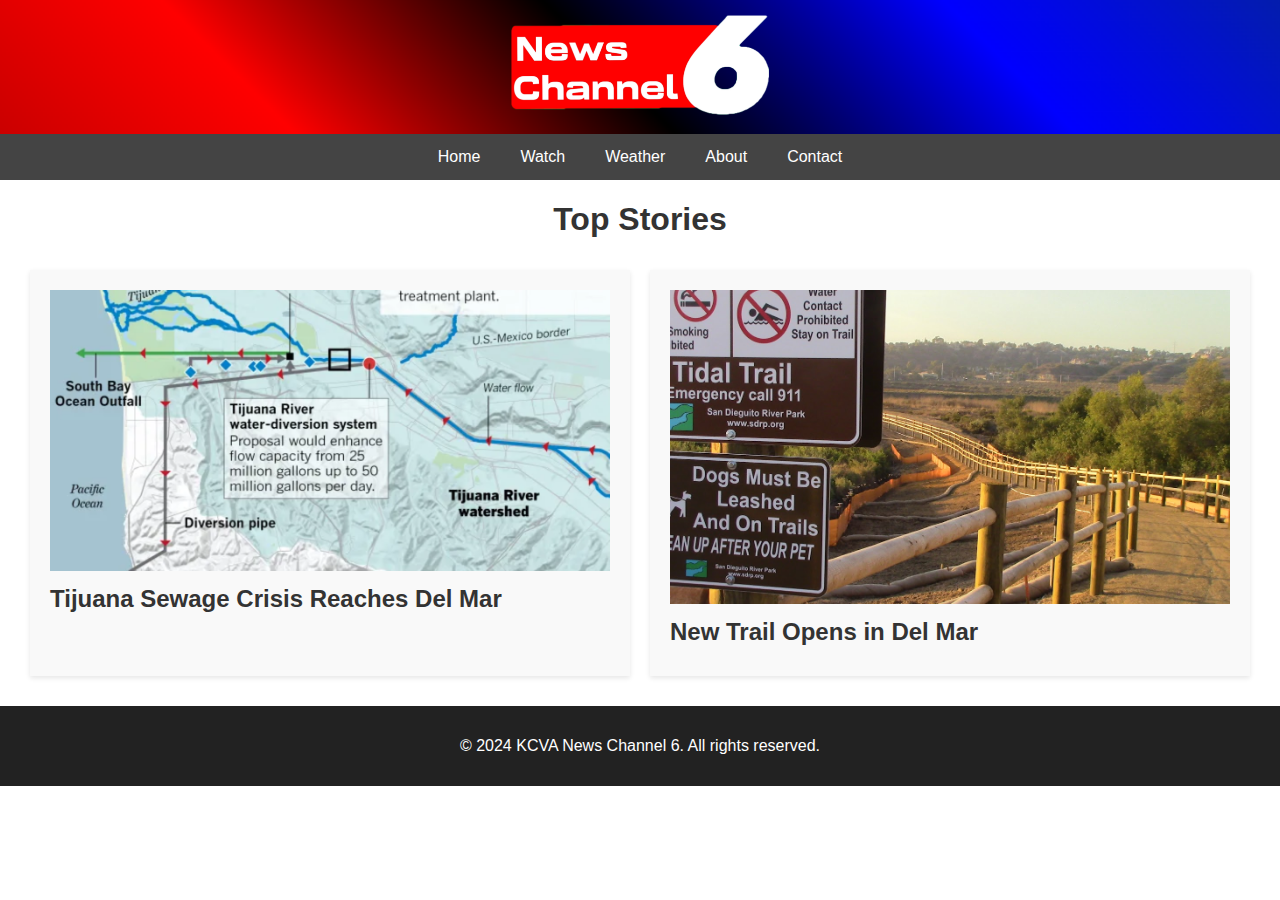
<file: index.html>
<!DOCTYPE html>
<html lang="en">

<head>
    <link rel="icon" href="assets/icon.png">
    <meta charset="UTF-8">
    <meta name="viewport" content="width=device-width, initial-scale=1.0">
    <title>KCVA News Channel 6</title>
    <style>
        body {
            font-family: Arial, sans-serif;
            margin: 0;
            padding: 0;
            color: #333;
        }

        header {
            background: url(assets/background.png);
            background-position: center;
            background-size: cover;
            color: #fff;
            padding: 15px 20px;
            text-align: center;
        }

        header h1 {
            margin: 0;
        }

        nav {
            background-color: #444;
            overflow: hidden;
            display: flex;
            justify-content: center;
        }

        nav a {
            color: white;
            text-decoration: none;
            padding: 14px 20px;
            text-align: center;
        }

        nav a:hover {
            background-color: #555;
        }

        .content {
            display: flex;
            flex-wrap: wrap;
            margin: 20px;
        }

        .content .article {
            flex: 1 1 calc(33.333% - 40px);
            margin: 10px;
            padding: 20px;
            background-color: #f9f9f9;
            box-shadow: 0 2px 5px rgba(0, 0, 0, 0.1);
        }

        .content .article img {
            max-width: 100%;
            height: auto;
        }

        .content .article h2 {
            font-size: 1.5em;
            margin: 10px 0;
        }

        main h1 {
            display: flex;
            justify-content: center;
        }

        .content .article p {
            margin: 10px 0;
        }

        footer {
            text-align: center;
            padding: 15px;
            background-color: #222;
            color: #fff;
        }

        .videos-page {
            padding: 20px;
        }

        .videos-page h2 {
            text-align: center;
            margin-bottom: 20px;
        }

        .video-embed {
            margin: 20px auto;
            max-width: 800px;
            text-align: center;
        }

        .video-embed iframe {
            width: 100%;
            height: 450px;
            border: none;
        }
    </style>
</head>

<body>
    <header>
        <img src="assets/news_channel_6.png" height="100">
    </header>
    <nav>
        <a href="index.html">Home</a>
        <a href="watch.html">Watch</a>
        <a href="weather.html">Weather</a>
        <a href="about.html">About</a>
        <a href="contact.html">Contact</a>
    </nav>
    <main>
        <h1>Top Stories</h1>
        <div class="content">
            <div class="article">
                <a href="news_article_1.html">
                <img src="assets/news_article_1.png" alt="News Thumbnail">
                </a>
                <h2>Tijuana Sewage Crisis Reaches Del Mar</h2>
            </div>
            <div class="article">
                <a href="news_article_2.html">
                <img src="assets/news_article_2.png" alt="News Thumbnail">
                </a>
                <h2>New Trail Opens in Del Mar</h2>
            </div>
        </div>
    </main>
    <footer>
        <p>&copy; 2024 KCVA News Channel 6. All rights reserved.</p>
    </footer>
</body>

</html>
</file>
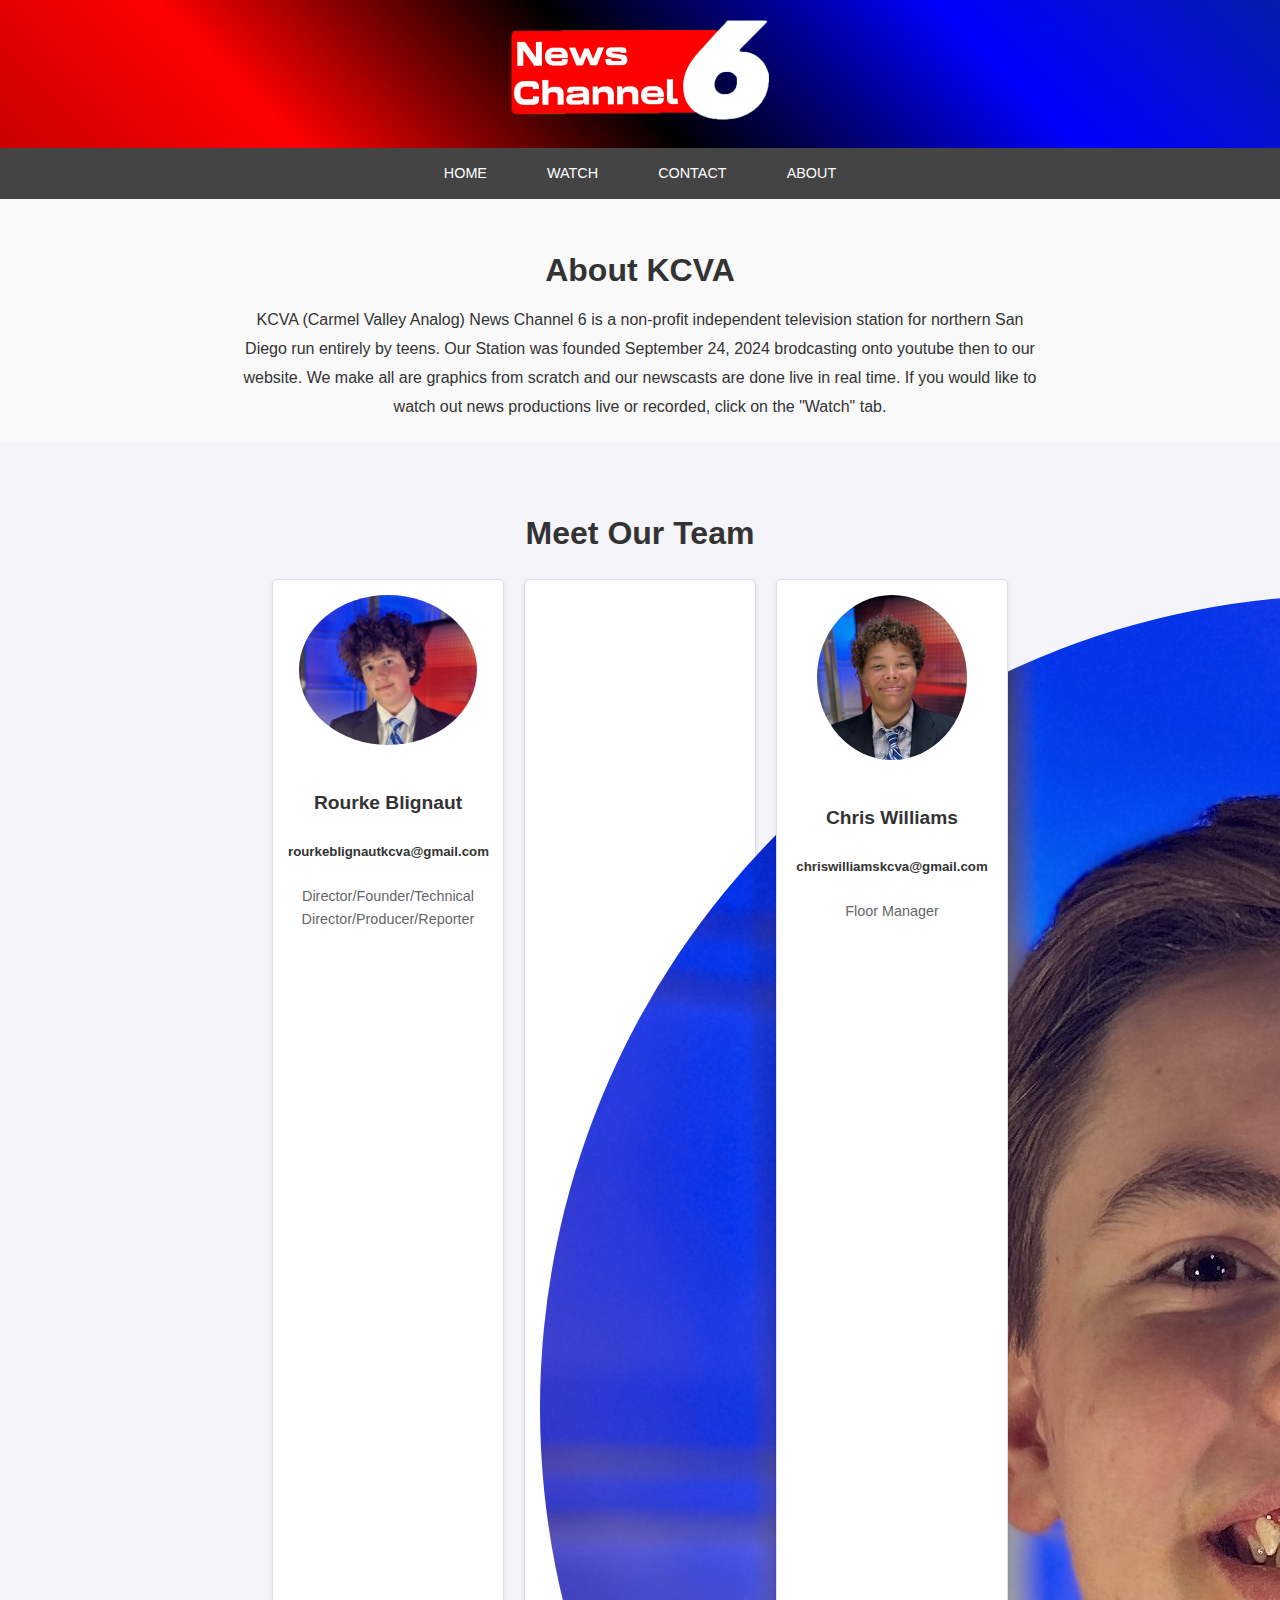
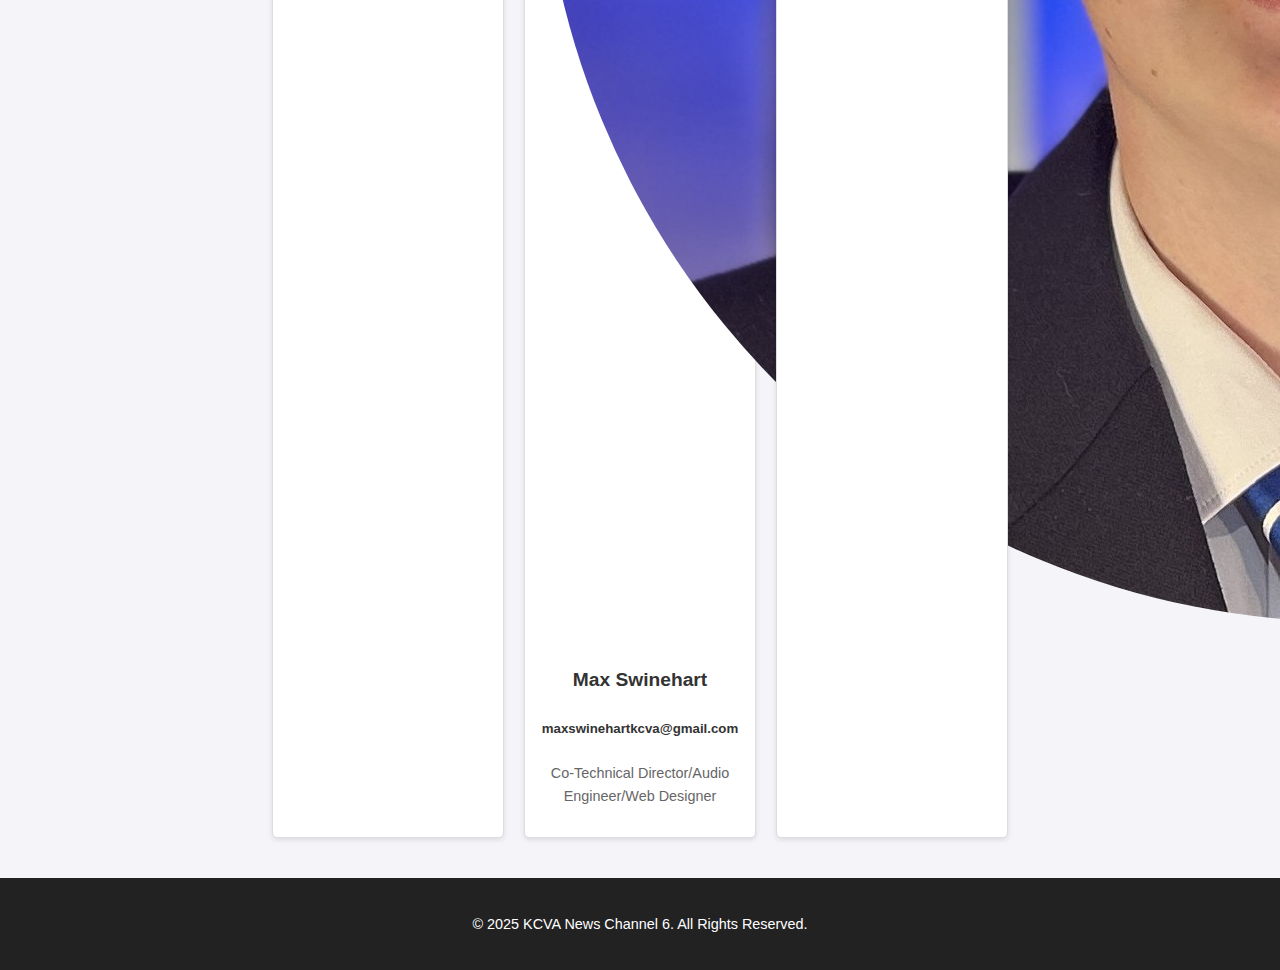
<file: about.html>
<!DOCTYPE html>
<html lang="en">

<head>
    <link rel="icon" href="images/favicon.png">
    <meta charset="UTF-8">
    <meta name="viewport" content="width=device-width, initial-scale=1.0">
    <title>About Us</title>
    <link rel="stylesheet" href="styles.css">
</head>

<body>
    <header>
        <img src="images/header_image.png" alt="News Header" height="100px">
    </header>
    <nav>
        <a href="index.html">Home</a>
        <a href="watch.html">Watch</a>
        <a href="contact.html">Contact</a>
        <a href="about.html" class="active">About</a>
    </nav>
    <main>
        <section class="about-intro">
            <h2>About KCVA</h2>
            <p>KCVA (Carmel Valley Analog) News Channel 6 is a non-profit independent television station for northern San Diego run entirely by teens. Our Station was founded September 24, 2024 brodcasting onto youtube then to our website. We make all are graphics from scratch and our newscasts are done live in real time. If you would like to watch out news productions live or recorded, click on the "Watch" tab.</p>
        </section>

        <section class="team">
            <h2>Meet Our Team</h2>
            <div class="team-members">
                <div class="member">
                    <img src="images/rourke_pfp.png" alt="Team Member" height="150px">
                    <h4>Rourke Blignaut</h4>
                    <h5><a href="mailto:rourkeblignautkcva@gmail.com">rourkeblignautkcva@gmail.com</a></h5>
                    <p>Director/Founder/Technical Director/Producer/Reporter</p>
                </div>
                <div class="member">
                    <img src="images/max_pfp.png" alt="Team Member">
                    <h4>Max Swinehart</h4>
                    <h5><a href="mailto:maxswinehartkcva@gmail.com">maxswinehartkcva@gmail.com</a></h5>
                    <p>Co-Technical Director/Audio Engineer/Web Designer</p>
                </div>
                <div class="member">
                    <img src="images/chris_pfp.png" alt="Team Member">
                    <h4>Chris Williams</h4>
                    <h5><a href="mailto:chriswilliamskcva@gmail.com">chriswilliamskcva@gmail.com</a></h5>
                    <p>Floor Manager</p>
                </div>
            </div>
        </section>
    </main>
    <footer>
        <p>&copy; 2025 KCVA News Channel 6. All Rights Reserved.</p>
    </footer>
</body>

</html>
</file>
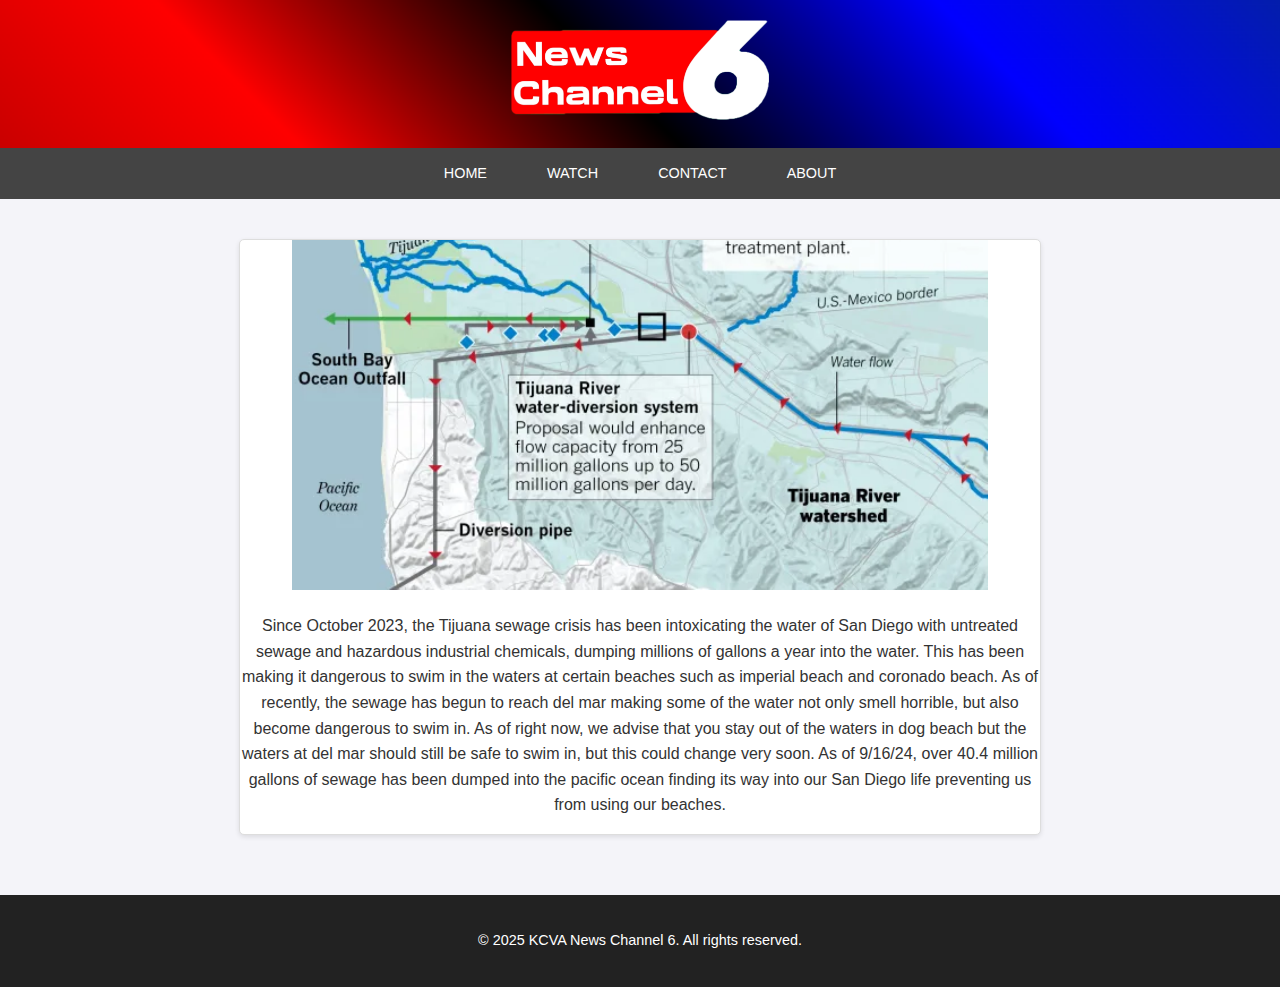
<file: article_1.html>
<!DOCTYPE html>
<html lang="en">

<head>
    <link rel="icon" href="images/favicon.png">
    <meta charset="UTF-8">
    <meta name="viewport" content="width=device-width, initial-scale=1.0">
    <title>Watch Live</title>
    <link rel="stylesheet" href="styles.css">
</head>

<body>
    <header>
        <img src="images/header_image.png" height="100">
    </header>
    <nav>
        <a href="index.html">Home</a>
        <a href="watch.html">Watch</a>
        <a href="contact.html">Contact</a>
        <a href="about.html">About</a>
    </nav>
    <main class="videos-page">
        <div class="video-embed">
            <img src="images/article_1_image.png" height="350">
            <p>Since October 2023, the Tijuana sewage crisis has been intoxicating the water of San Diego with untreated sewage and hazardous industrial chemicals, dumping millions of gallons a year into the water. This has been making it dangerous to swim in the waters at certain beaches such as imperial beach and coronado beach. As of recently, the sewage has begun to reach del mar making some of the water not only smell horrible, but also become dangerous to swim in. As of right now, we advise that you stay out of the waters in dog beach but the waters at del mar should still be safe to swim in, but this could change very soon. As of 9/16/24, over 40.4 million gallons of sewage has been dumped into the pacific ocean finding its way into our San Diego life preventing us from using our beaches. </p>
        </div>
    </main>
    <footer>
        <p>&copy; 2025 KCVA News Channel 6. All rights reserved.</p>
    </footer>
</body>

</html>
</file>
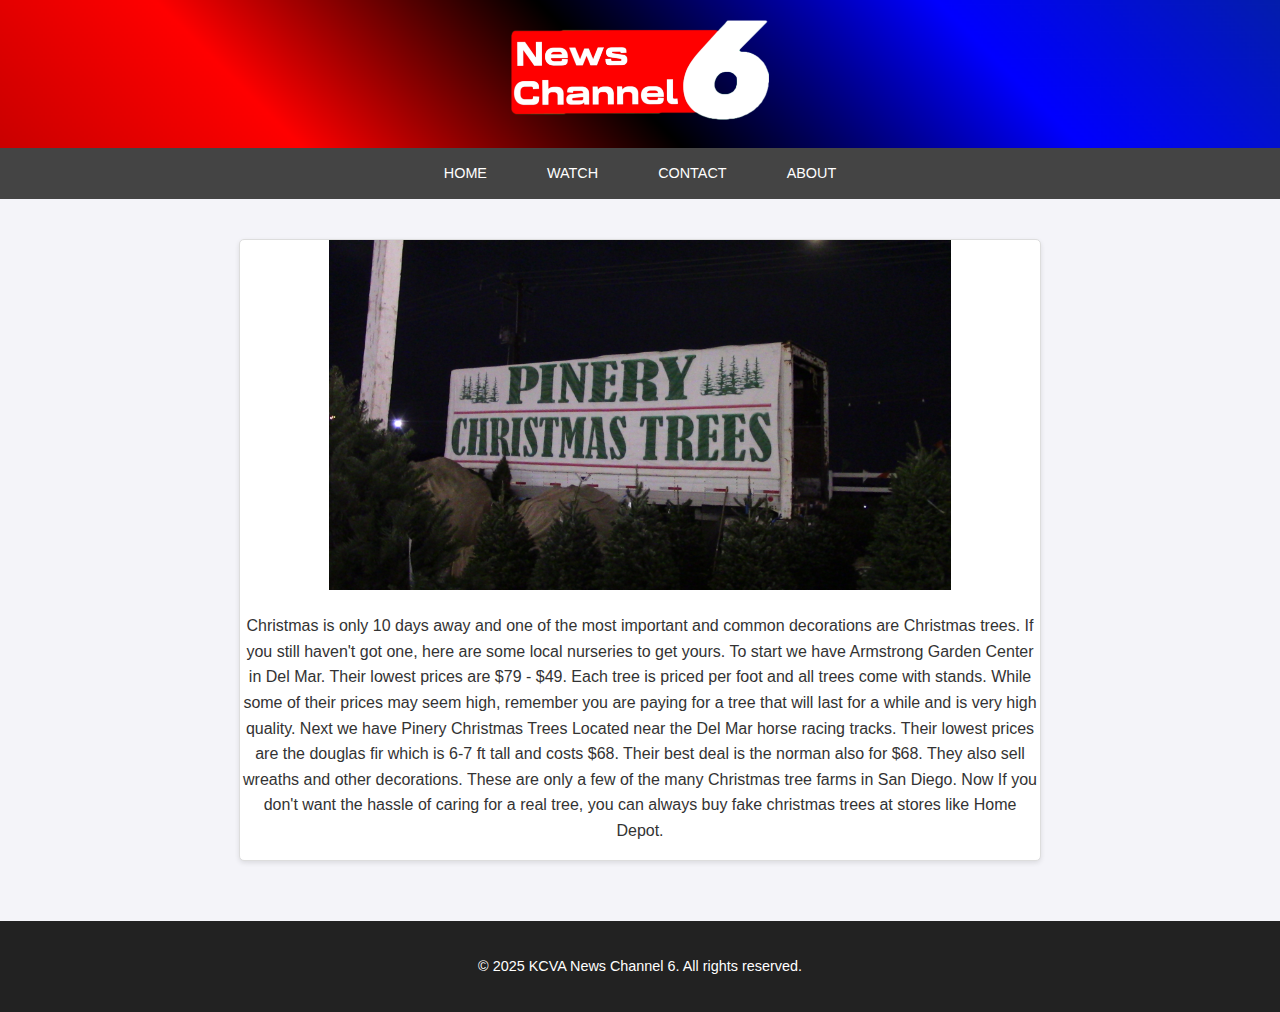
<file: article_2.html>
<!DOCTYPE html>
<html lang="en">

<head>
    <link rel="icon" href="images/favicon.png">
    <meta charset="UTF-8">
    <meta name="viewport" content="width=device-width, initial-scale=1.0">
    <title>Watch Live</title>
    <link rel="stylesheet" href="styles.css">
</head>

<body>
    <header>
        <img src="images/header_image.png" height="100">
    </header>
    <nav>
        <a href="index.html">Home</a>
        <a href="watch.html">Watch</a>
        <a href="contact.html">Contact</a>
        <a href="about.html">About</a>
    </nav>
    <main class="videos-page">
        <div class="video-embed">
            <img src="images/article_2_image.png" height="350px">
            <p>Christmas is only 10 days away and one of the most important and common decorations are Christmas trees. If you still haven't got one, here are some local nurseries to get yours. To start we have Armstrong Garden Center in Del Mar. Their lowest prices are $79 - $49. Each tree is priced per foot and all trees come with stands. While some of their prices may seem high, remember you are paying for a tree that will last for a while and is very high quality. Next we have Pinery Christmas Trees Located near the Del Mar horse racing tracks. Their lowest prices are the douglas fir which is 6-7 ft tall and costs $68. Their best deal is the norman also for $68. They also sell wreaths and other decorations. These are only a few of the many Christmas tree farms in San Diego. Now If you don't want the hassle of caring for a real tree, you can always buy fake christmas trees at stores like Home Depot.</p>
        </div>
    </main>
    <footer>
        <p>&copy; 2025 KCVA News Channel 6. All rights reserved.</p>
    </footer>
</body>

</html>
</file>
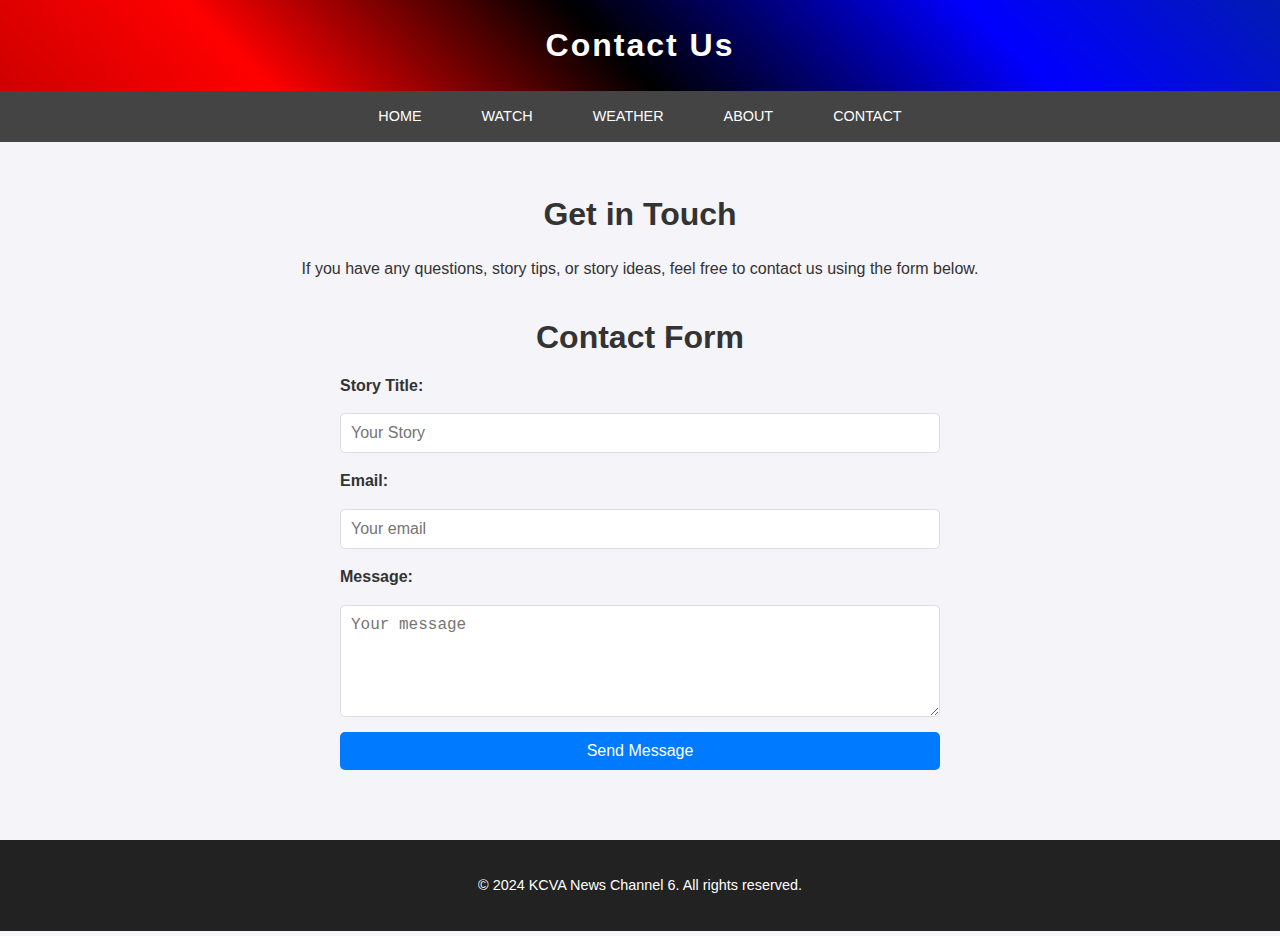
<file: contact.html>
<!DOCTYPE html>
<html lang="en">

<head>
    <link rel="icon" href="assets/icon.png">
    <meta charset="UTF-8">
    <meta name="viewport" content="width=device-width, initial-scale=1.0">
    <title>Contact Us</title>
    <link rel="stylesheet" href="styles.css">
</head>

<body>
    <header>
        <h1>Contact Us</h1>
    </header>
    <nav>
        <a href="index.html">Home</a>
        <a href="watch.html">Watch</a>
        <a href="weather.html">Weather</a>
        <a href="about.html">About</a>
        <a href="contact.html" class="active">Contact</a>
    </nav>
    <main class="contact-page">
        <section class="contact-info">
            <h2>Get in Touch</h2>
            <p>If you have any questions, story tips, or story ideas, feel free to contact us using the form below.</p>
        </section>

        <section class="contact-form">
            <h2>Contact Form</h2>
            <form action="https://api.web3forms.com/submit" method="POST">
                <input type="hidden" name="access_key" value="94482ae9-b56f-4a71-a15e-06432a462686">
                <label for="name">Story Title:</label>
                <input type="text" id="name" name="name" placeholder="Your Story" required>

                <label for="email">Email:</label>
                <input type="email" id="email" name="email" placeholder="Your email" required>

                <label for="message">Message:</label>
                <textarea id="message" name="message" rows="5" placeholder="Your message" required></textarea>

                <button type="submit">Send Message</button>
            </form>
        </section>

    </main>
    <footer>
        <p>&copy; 2024 KCVA News Channel 6. All rights reserved.</p>
    </footer>
</body>

</html>
</file>
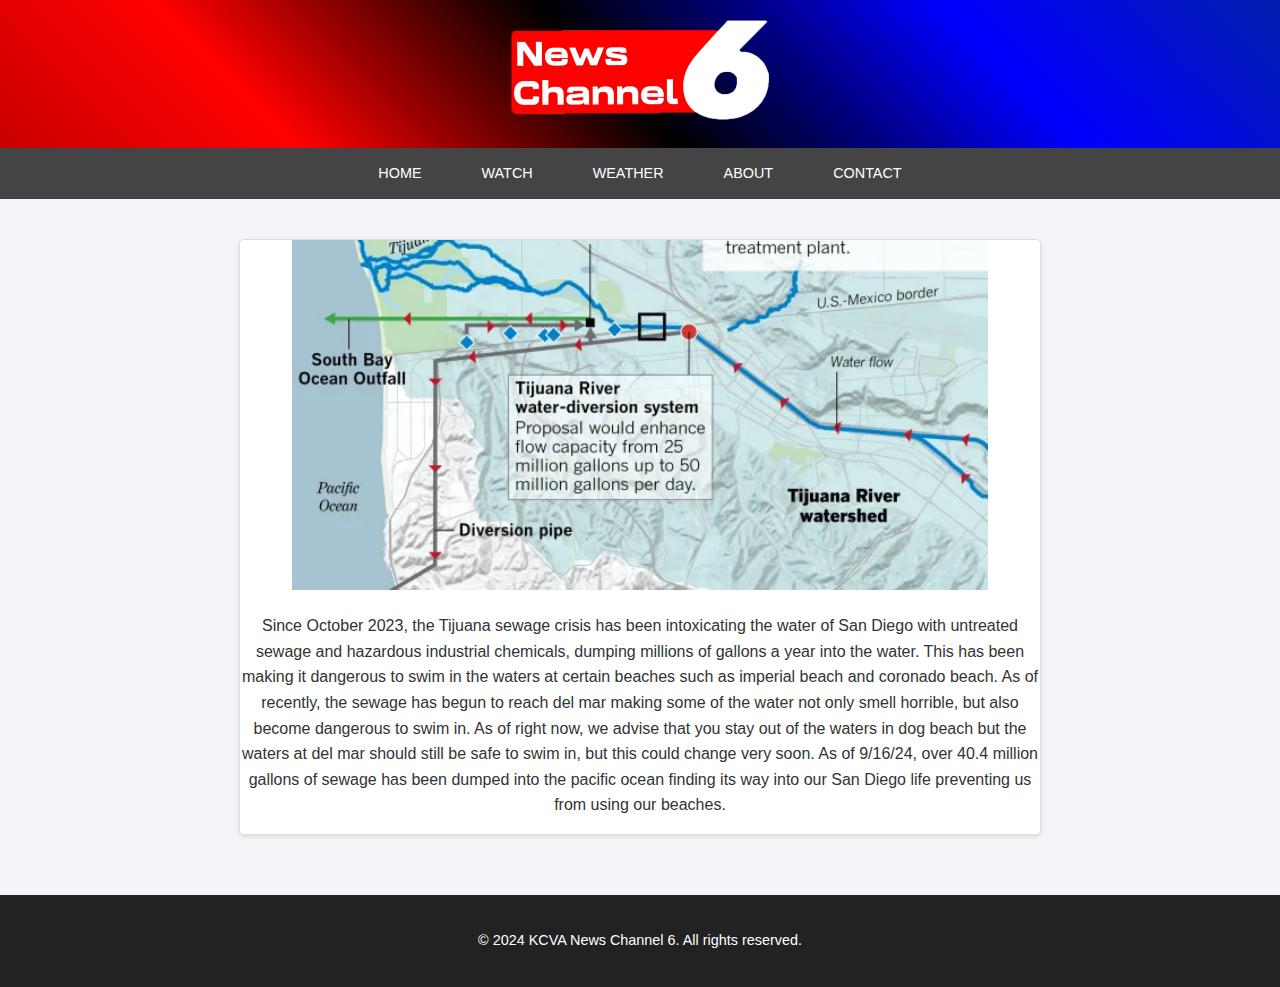
<file: news_article_1.html>
<!DOCTYPE html>
<html lang="en">

<head>
    <link rel="icon" href="assets/icon.png">
    <meta charset="UTF-8">
    <meta name="viewport" content="width=device-width, initial-scale=1.0">
    <title>Watch Live</title>
    <link rel="stylesheet" href="styles.css">
</head>

<body>
    <header>
        <img src="assets/news_channel_6.png" height="100">
    </header>
    <nav>
        <a href="index.html">Home</a>
        <a href="watch.html">Watch</a>
        <a href="weather.html">Weather</a>
        <a href="about.html">About</a>
        <a href="contact.html">Contact</a>
    </nav>
    <main class="videos-page">
        <div class="video-embed">
            <img src="assets/news_article_1.png" height="350">
            <p>Since October 2023, the Tijuana sewage crisis has been intoxicating the water of San Diego with untreated sewage and hazardous industrial chemicals, dumping millions of gallons a year into the water. This has been making it dangerous to swim in the waters at certain beaches such as imperial beach and coronado beach. As of recently, the sewage has begun to reach del mar making some of the water not only smell horrible, but also become dangerous to swim in. As of right now, we advise that you stay out of the waters in dog beach but the waters at del mar should still be safe to swim in, but this could change very soon. As of 9/16/24, over 40.4 million gallons of sewage has been dumped into the pacific ocean finding its way into our San Diego life preventing us from using our beaches. </p>
        </div>
    </main>
    <footer>
        <p>&copy; 2024 KCVA News Channel 6. All rights reserved.</p>
    </footer>
</body>

</html>
</file>
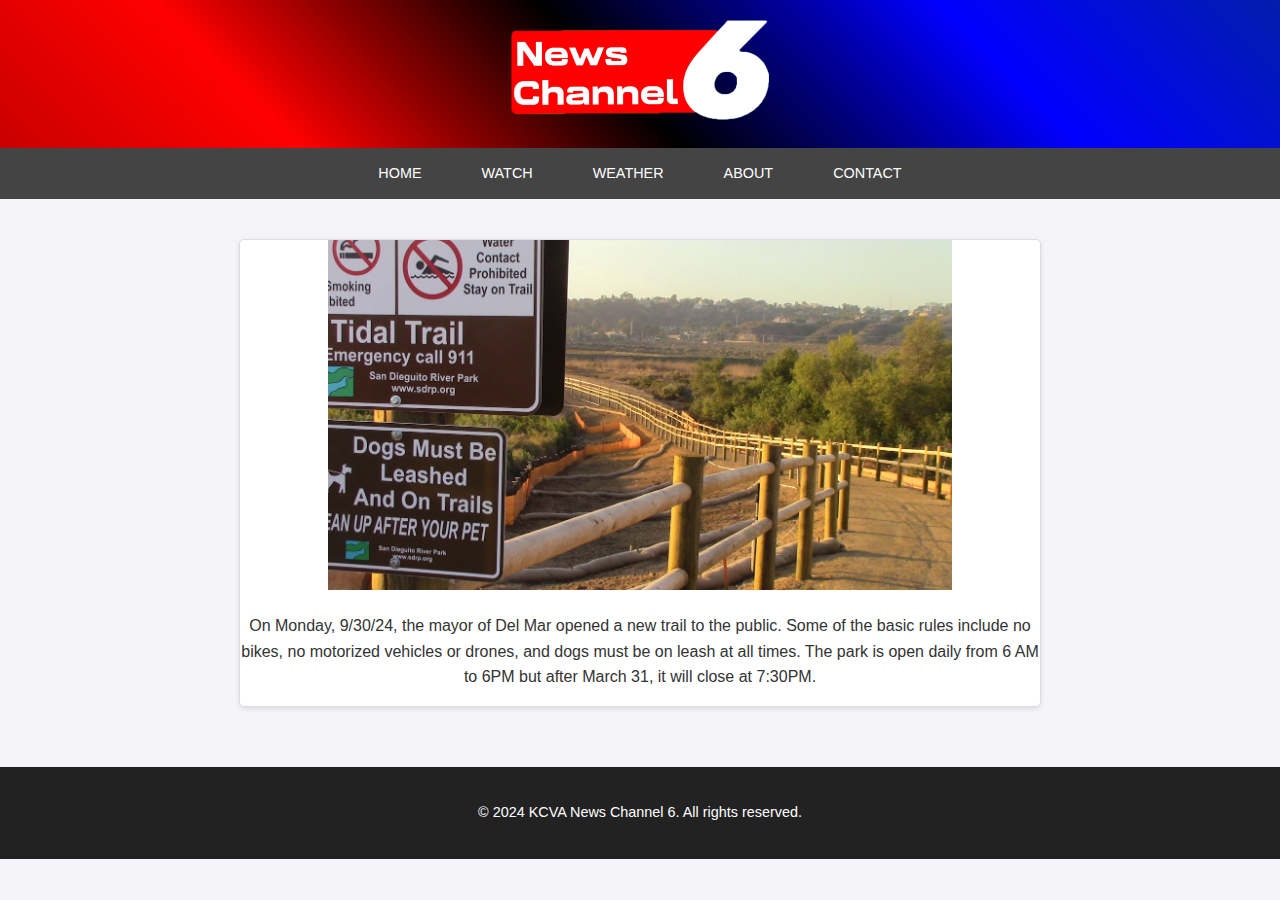
<file: news_article_2.html>
<!DOCTYPE html>
<html lang="en">

<head>
    <link rel="icon" href="assets/icon.png">
    <meta charset="UTF-8">
    <meta name="viewport" content="width=device-width, initial-scale=1.0">
    <title>Watch Live</title>
    <link rel="stylesheet" href="styles.css">
</head>

<body>
    <header>
        <img src="assets/news_channel_6.png" height="100">
    </header>
    <nav>
        <a href="index.html">Home</a>
        <a href="watch.html">Watch</a>
        <a href="weather.html">Weather</a>
        <a href="about.html">About</a>
        <a href="contact.html">Contact</a>
    </nav>
    <main class="videos-page">
        <div class="video-embed">
            <img src="assets/news_article_2.png" height="350">
            <p>On Monday, 9/30/24, the mayor of Del Mar opened a new trail to the public. Some of the basic rules include no bikes, no motorized vehicles or drones, and dogs must be on leash at all times. The park is open daily from 6 AM to 6PM but after March 31, it will close at 7:30PM.</p>
        </div>
    </main>
    <footer>
        <p>&copy; 2024 KCVA News Channel 6. All rights reserved.</p>
    </footer>
</body>

</html>
</file>
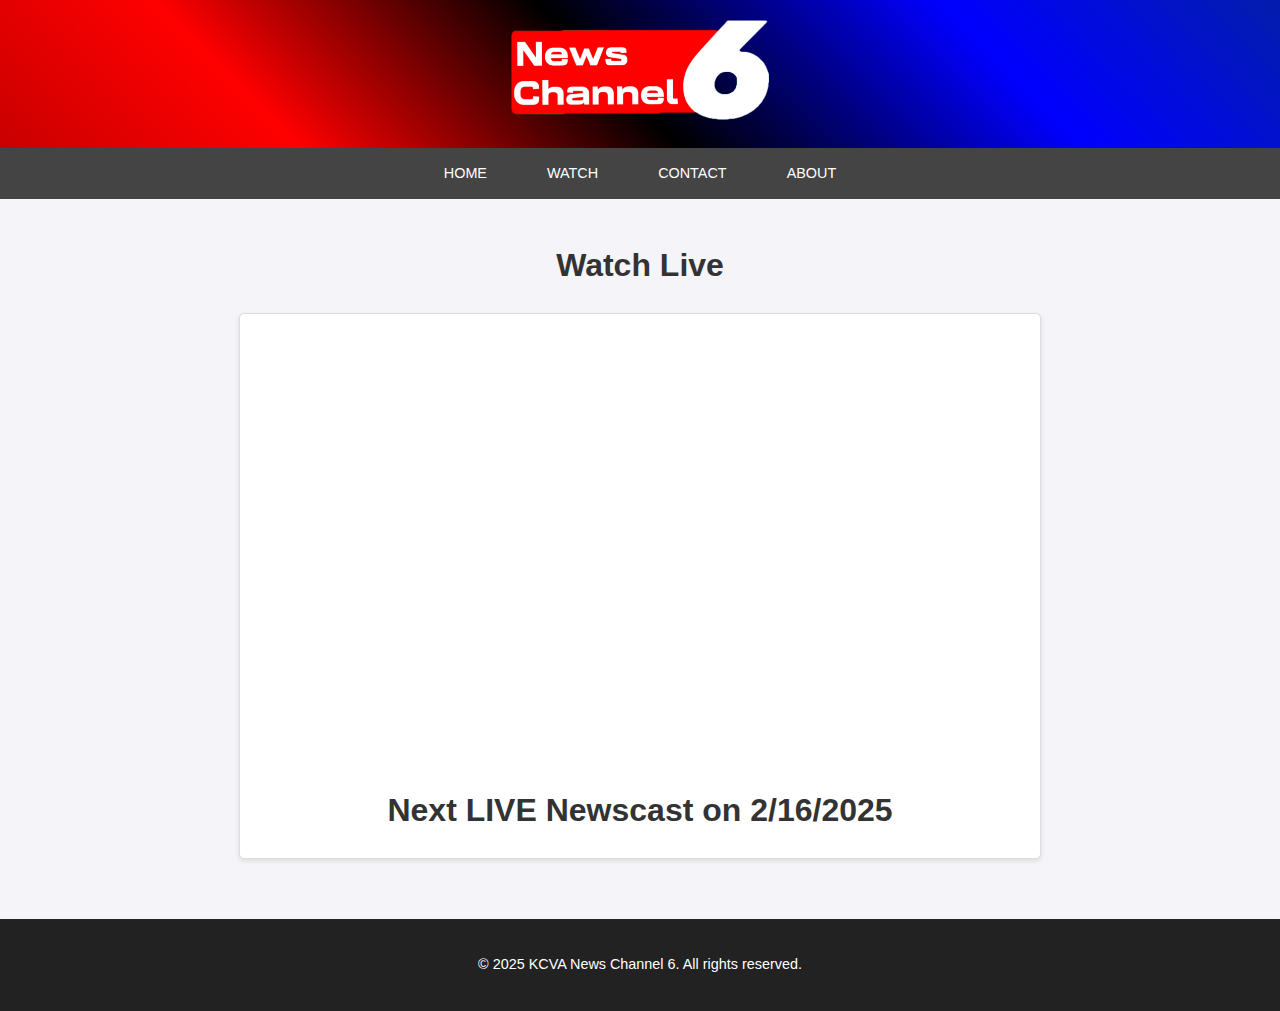
<file: watch.html>
<!DOCTYPE html>
<html lang="en">

<head>
    <link rel="icon" href="images/favicon.png">
    <meta charset="UTF-8">
    <meta name="viewport" content="width=device-width, initial-scale=1.0">
    <title>Watch Live</title>
    <link rel="stylesheet" href="styles.css">
</head>

<body>
    <header>
        <img src="images/header_image.png" alt="News Header" height="100px"> 
    </header>
    <nav>
        <a href="index.html">Home</a>
        <a href="watch.html">Watch</a>
        <a href="contact.html">Contact</a>
        <a href="about.html">About</a>
    </nav>
    <main class="videos-page">
        <h1>Watch Live</h1>
        <div class="video-embed">
            <iframe width="560" height="315" src="https://www.youtube.com/embed/9ByGtVG0yl4?si=lQDaggs-iqG8KS4J" title="YouTube video player" frameborder="0" allow="accelerometer; autoplay; clipboard-write; encrypted-media; gyroscope; picture-in-picture; web-share" referrerpolicy="strict-origin-when-cross-origin" allowfullscreen></iframe>
            <h1>Next LIVE Newscast on 2/16/2025</h1>
        </div>
    </main>
    <footer>
        <p>&copy; 2025 KCVA News Channel 6. All rights reserved.</p>
    </footer>
</body>

</html>
</file>
<file: styles.css>
/* Global Styles */
body {
    font-family: 'Arial', sans-serif;
    margin: 0;
    padding: 0;
    line-height: 1.6;
    color: #333;
    background-color: #f4f4f9;
}

a {
    text-decoration: none;
    color: inherit;
}

/* Header Styles */
header {
    background: url(assets/background.png);
    background-position: center;
    background-size: cover;
    color: #fff;
    text-align: center;
    padding: 20px 0;
}

header h1 {
    margin: 0;
    font-size: 2rem;
    letter-spacing: 2px;
}

/* Navigation Styles */
nav {
    background-color: #444;
    display: flex;
    justify-content: center;
}

nav a {
    color: white;
    padding: 14px 20px;
    margin: 0 10px;
    text-transform: uppercase;
    font-size: 0.9rem;
    transition: background-color 0.3s;
}

nav a:hover {
    background-color: #555;
    border-radius: 5px;
}

/* Content Styles */
.content {
    display: flex;
    flex-wrap: wrap;
    margin: 20px;
    gap: 20px;
    justify-content: center;
}

.article {
    background-color: white;
    border: 1px solid #ddd;
    border-radius: 5px;
    box-shadow: 0 2px 5px rgba(0, 0, 0, 0.1);
    overflow: hidden;
    max-width: 300px;
    transition: transform 0.3s, box-shadow 0.3s;
}

.article:hover {
    transform: translateY(-5px);
    box-shadow: 0 5px 15px rgba(0, 0, 0, 0.2);
}

.article img {
    width: 100%;
    height: auto;
}

.article h2 {
    font-size: 1.2rem;
    margin: 10px 15px;
}

.article p {
    margin: 0 15px 15px;
    font-size: 0.9rem;
    color: #666;
}

/* Footer Styles */
footer {
    background-color: #222;
    color: white;
    text-align: center;
    padding: 20px 0;
    font-size: 0.9rem;
    margin-top: 20px;
}

/* Videos Page Styles */
.videos-page {
    padding: 20px;
    text-align: center;
}

.videos-page h2 {
    font-size: 1.8rem;
    margin-bottom: 20px;
    color: #444;
}

.video-embed {
    margin: 20px auto;
    max-width: 800px;
    text-align: center;
    border: 1px solid #ddd;
    border-radius: 5px;
    overflow: hidden;
    background-color: #fff;
    box-shadow: 0 2px 5px rgba(0, 0, 0, 0.1);
}

.video-embed iframe {
    width: 100%;
    height: 450px;
    display: block;
}

/* Responsive Design */
@media (max-width: 768px) {
    nav {
        flex-direction: column;
    }

    nav a {
        margin: 5px 0;
    }

    .content {
        flex-direction: column;
        align-items: center;
    }

    .article {
        max-width: 90%;
    }

    .video-embed iframe {
        height: 300px;
    }
}

@media (max-width: 480px) {
    header h1 {
        font-size: 1.5rem;
    }

    nav a {
        font-size: 0.8rem;
    }

    .video-embed iframe {
        height: 250px;
    }
}

/* About Page Styles */
.about-intro {
    text-align: center;
    padding: 20px;
    background-color: #f9f9f9;
    margin-bottom: 20px;
}

.about-intro h2 {
    font-size: 2rem;
    margin-bottom: 10px;
}

.about-intro p {
    font-size: 1rem;
    line-height: 1.8;
    max-width: 800px;
    margin: 0 auto;
}

.mission-vision {
    display: flex;
    flex-wrap: wrap;
    justify-content: center;
    gap: 20px;
    padding: 20px;
}

.mission, .vision {
    background-color: white;
    border: 1px solid #ddd;
    border-radius: 5px;
    box-shadow: 0 2px 5px rgba(0, 0, 0, 0.1);
    padding: 20px;
    flex: 1 1 300px;
    max-width: 400px;
    text-align: center;
}

.mission h3, .vision h3 {
    margin-bottom: 10px;
    font-size: 1.5rem;
}

.team {
    text-align: center;
    padding: 20px;
}

.team h2 {
    margin-bottom: 20px;
    font-size: 2rem;
}

.team-members {
    display: flex;
    flex-wrap: wrap;
    justify-content: center;
    gap: 20px;
}

.member {
    background-color: white;
    border: 1px solid #ddd;
    border-radius: 5px;
    box-shadow: 0 2px 5px rgba(0, 0, 0, 0.1);
    padding: 15px;
    text-align: center;
    width: 200px;
}

.member img {
    border-radius: 50%;
    margin-bottom: 10px;
}

.member h4 {
    font-size: 1.2rem;
    margin-bottom: 5px;
}

.member p {
    font-size: 0.9rem;
    color: #666;
}

/* Contact Page Styles */
.contact-page {
    padding: 20px;
    max-width: 1200px;
    margin: auto;
}

.contact-info {
    text-align: center;
    margin-bottom: 30px;
}

.contact-info h2 {
    font-size: 2rem;
    margin-bottom: 10px;
}

.info-cards {
    display: flex;
    flex-wrap: wrap;
    justify-content: center;
    gap: 20px;
}

.info-card {
    background-color: #fff;
    border: 1px solid #ddd;
    border-radius: 5px;
    padding: 15px;
    box-shadow: 0 2px 5px rgba(0, 0, 0, 0.1);
    max-width: 300px;
    text-align: center;
}

.info-card h3 {
    margin-bottom: 5px;
    color: #444;
}

.info-card a {
    color: #007BFF;
    text-decoration: none;
}

.info-card a:hover {
    text-decoration: underline;
}

/* Contact Form */
.contact-form {
    margin-bottom: 30px;
}

.contact-form h2 {
    font-size: 2rem;
    margin-bottom: 10px;
    text-align: center;
}

form {
    max-width: 600px;
    margin: auto;
    display: flex;
    flex-direction: column;
    gap: 15px;
}

form label {
    font-weight: bold;
    color: #333;
}

form input, form textarea {
    padding: 10px;
    font-size: 1rem;
    border: 1px solid #ddd;
    border-radius: 5px;
    width: 100%;
    box-sizing: border-box;
}

form button {
    background-color: #007BFF;
    color: white;
    border: none;
    padding: 10px 15px;
    font-size: 1rem;
    border-radius: 5px;
    cursor: pointer;
    transition: background-color 0.3s;
}

form button:hover {
    background-color: #0056b3;
}

/* Map Section */
.map {
    text-align: center;
    margin-bottom: 30px;
}

.map h2 {
    font-size: 2rem;
    margin-bottom: 10px;
}

.map-placeholder {
    height: 300px;
    background-color: #ddd;
    display: flex;
    align-items: center;
    justify-content: center;
    font-size: 1.2rem;
    color: #555;
    border: 1px solid #ccc;
    border-radius: 5px;
}

/* Responsive Design */
@media (max-width: 768px) {
    .info-cards {
        flex-direction: column;
        align-items: center;
    }
}
</file>
